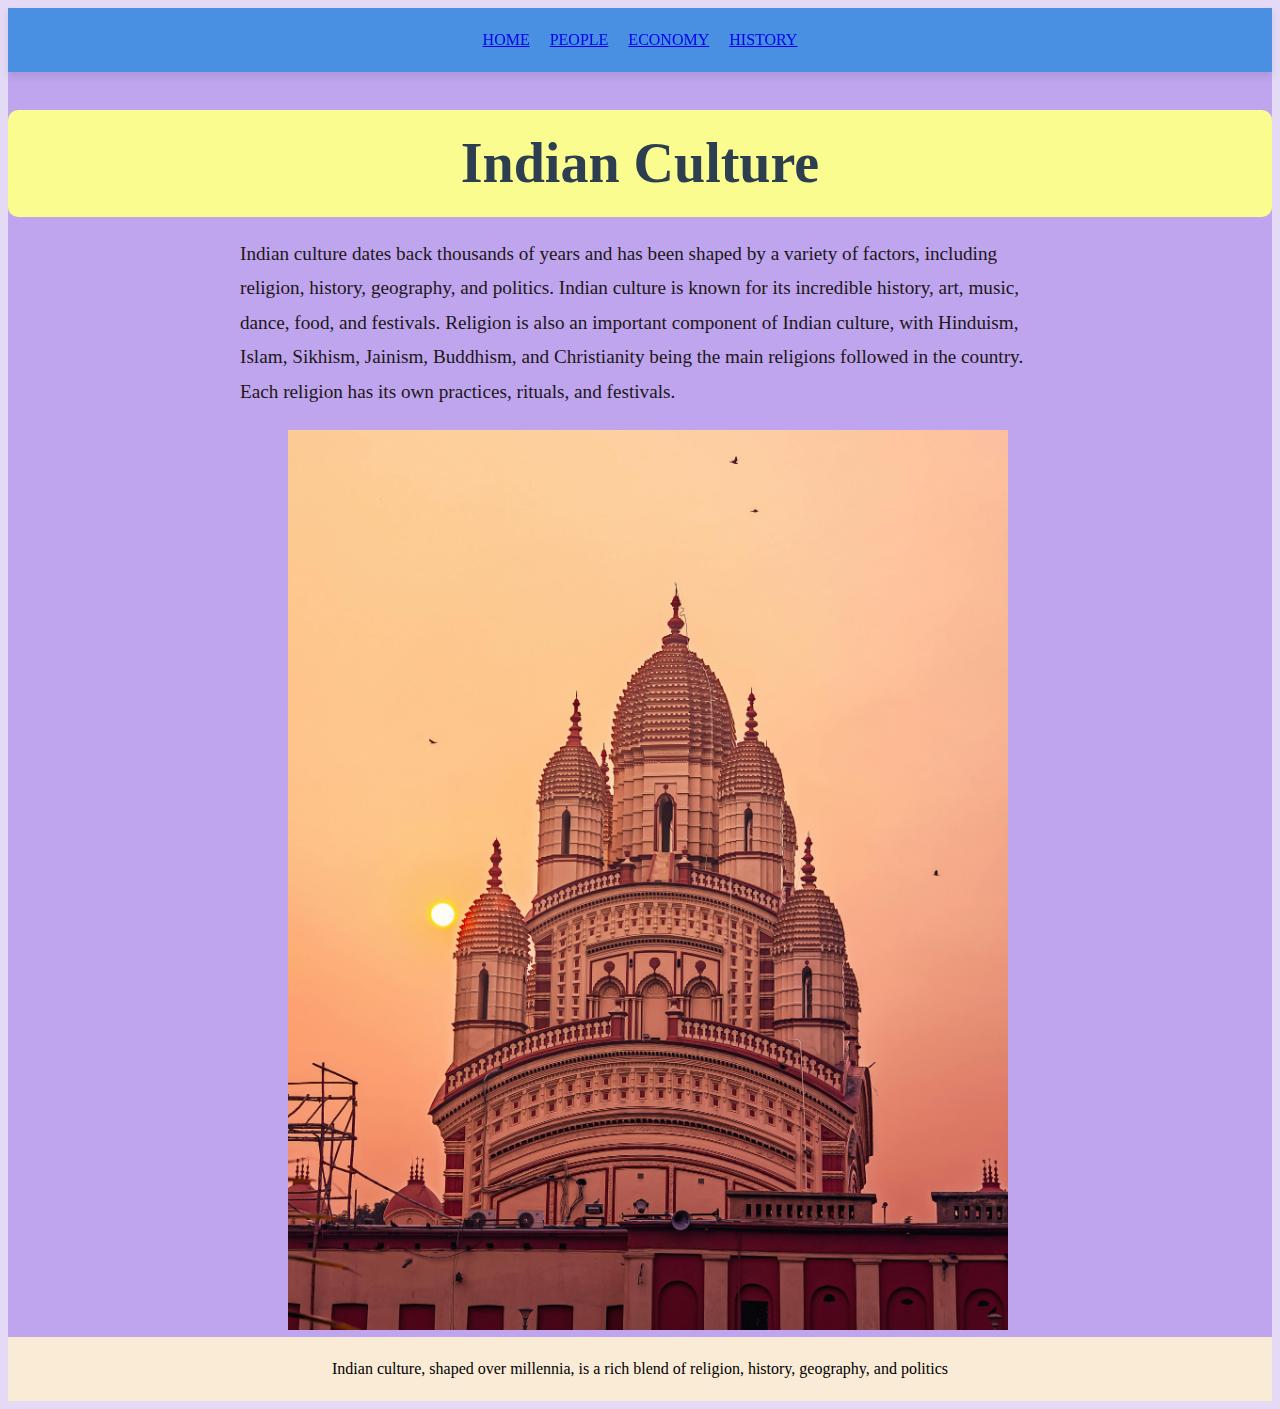
<file: index.html>
<!DOCTYPE html>
<html lang="en">
<head>
    <meta charset="UTF-8">
    <meta name="viewport" content="width=device-width, initial-scale=1.0">
    <title>Indian Culture</title>
    <link rel="stylesheet" href="style.css">
</head>
<body>
    <header>
        <nav>
            <ul>
                <li><a href="index.html">HOME</a></li>
                <li><a href="People.html">PEOPLE</a></li>
                <li><a href="Economy.html">ECONOMY</a></li>
                <li><a href="History.html">HISTORY</a></li>
            </ul>
        </nav>
    </header>

    <main>
        <h1>Indian Culture</h1> 
        <p>Indian culture dates back thousands of years and has been shaped by a variety of factors, including religion, history, geography, and politics. Indian culture is known for its incredible history, art, music, dance, food, and festivals. Religion is also an important component of Indian culture, with Hinduism, Islam, Sikhism, Jainism, Buddhism, and Christianity being the main religions followed in the country. Each religion has its own practices, rituals, and festivals.</p>
    </main>

    <img src="images/Image1.jpg" alt="Image">

    <footer>
        Indian culture, shaped over millennia, is a rich blend of religion, history, geography, and politics
    </footer>
</body>
</html>
</file>
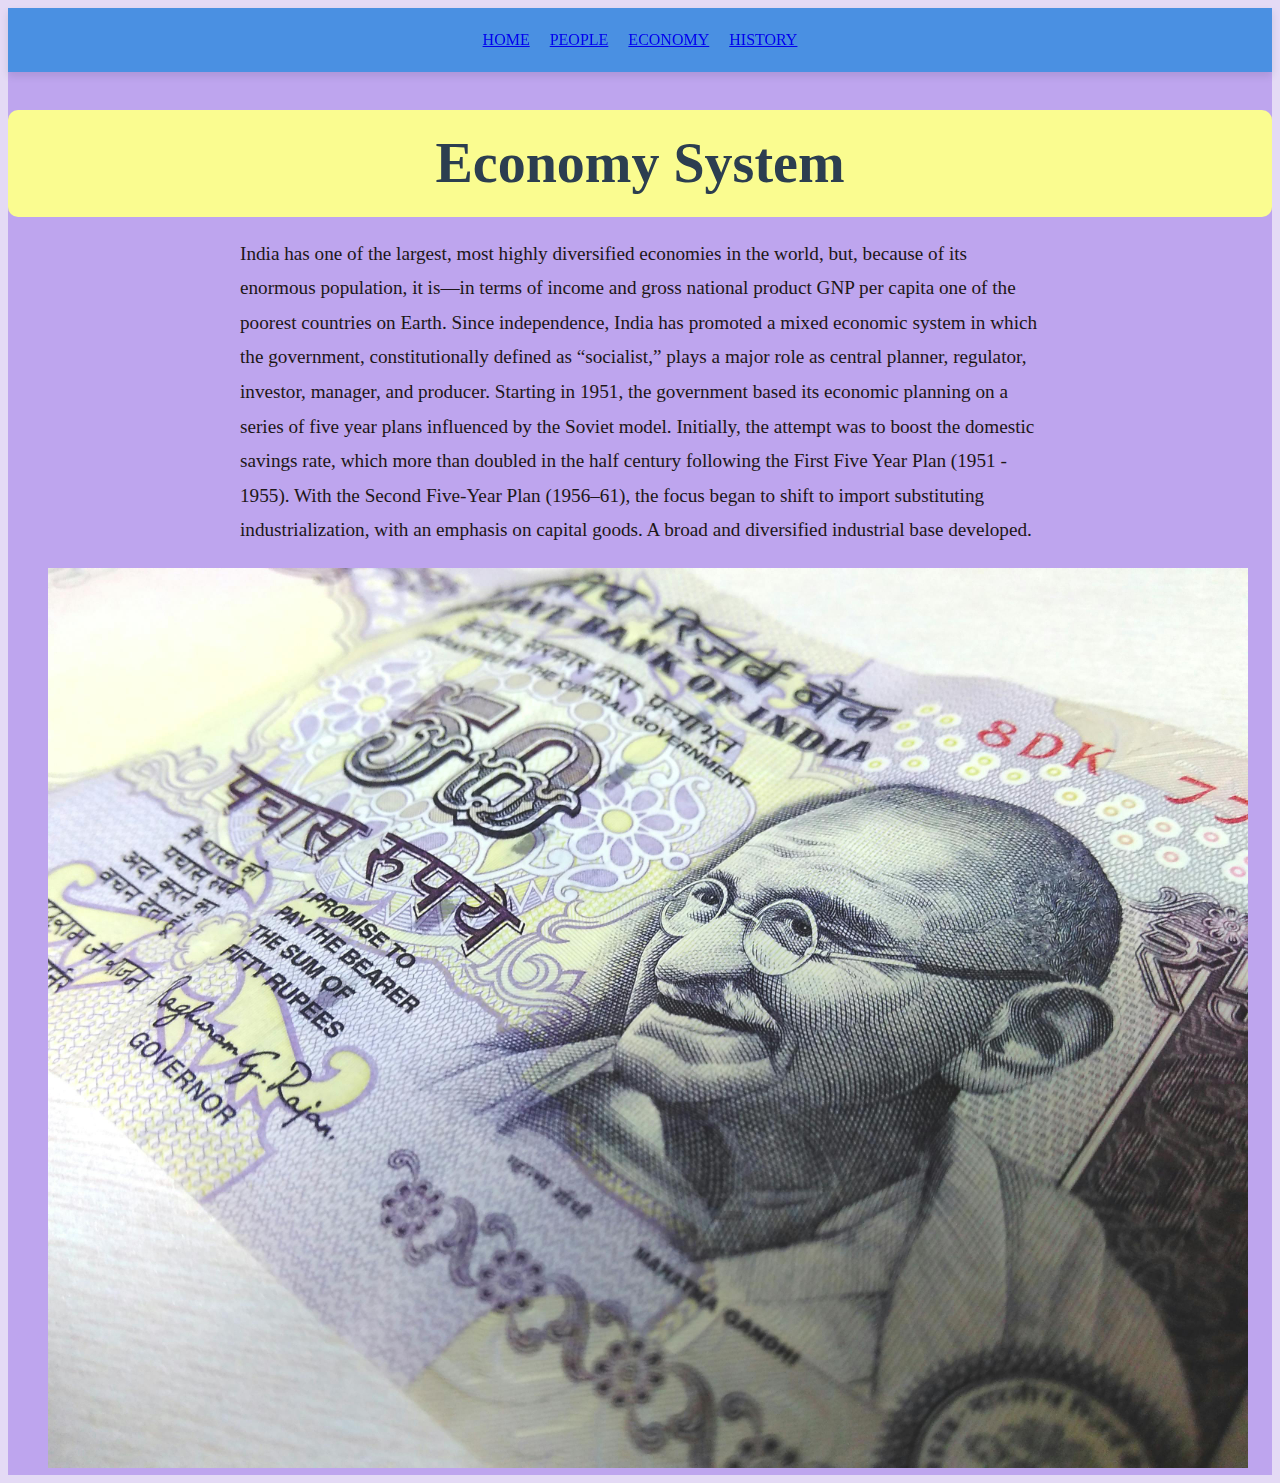
<file: Economy.html>
<!DOCTYPE html>
<html lang="en">
<head>
    <meta charset="UTF-8">
    <meta name="viewport" content="width=device-width, initial-scale=1.0">
    <title>Document</title>
    <link rel="stylesheet" href="style.css">
</head>
<body>
    <header>
        <nav>
            <ul>
                <li><a href="index.html">HOME</a></li>
                <li><a href="People.html">PEOPLE</a></li>
                <li><a href="Economy.html">ECONOMY</a></li>
                <li><a href="History.html">HISTORY</a></li>
            </ul>
        </nav>
    </header>
    <main>
        <h1>Economy System</h1>
        <p>India has one of the largest, most highly diversified economies in the world, but, because of its enormous population, it is—in terms of income and gross national product GNP per capita one of the poorest countries on Earth. Since independence, India has promoted a mixed economic system in which the government, constitutionally defined as “socialist,” plays a major role as central planner, regulator, investor, manager, and producer. Starting in 1951, the government based its economic planning on a series of five year plans influenced by the Soviet model. Initially, the attempt was to boost the domestic savings rate, which more than doubled in the half century following the First Five Year Plan (1951 - 1955). With the Second Five-Year Plan (1956–61), the focus began to shift to import substituting industrialization, with an emphasis on capital goods. A broad and diversified industrial base developed.</p>
    </main>
    <img src="images/image3.jpg" alt="Image">
</body>
</html>
</file>
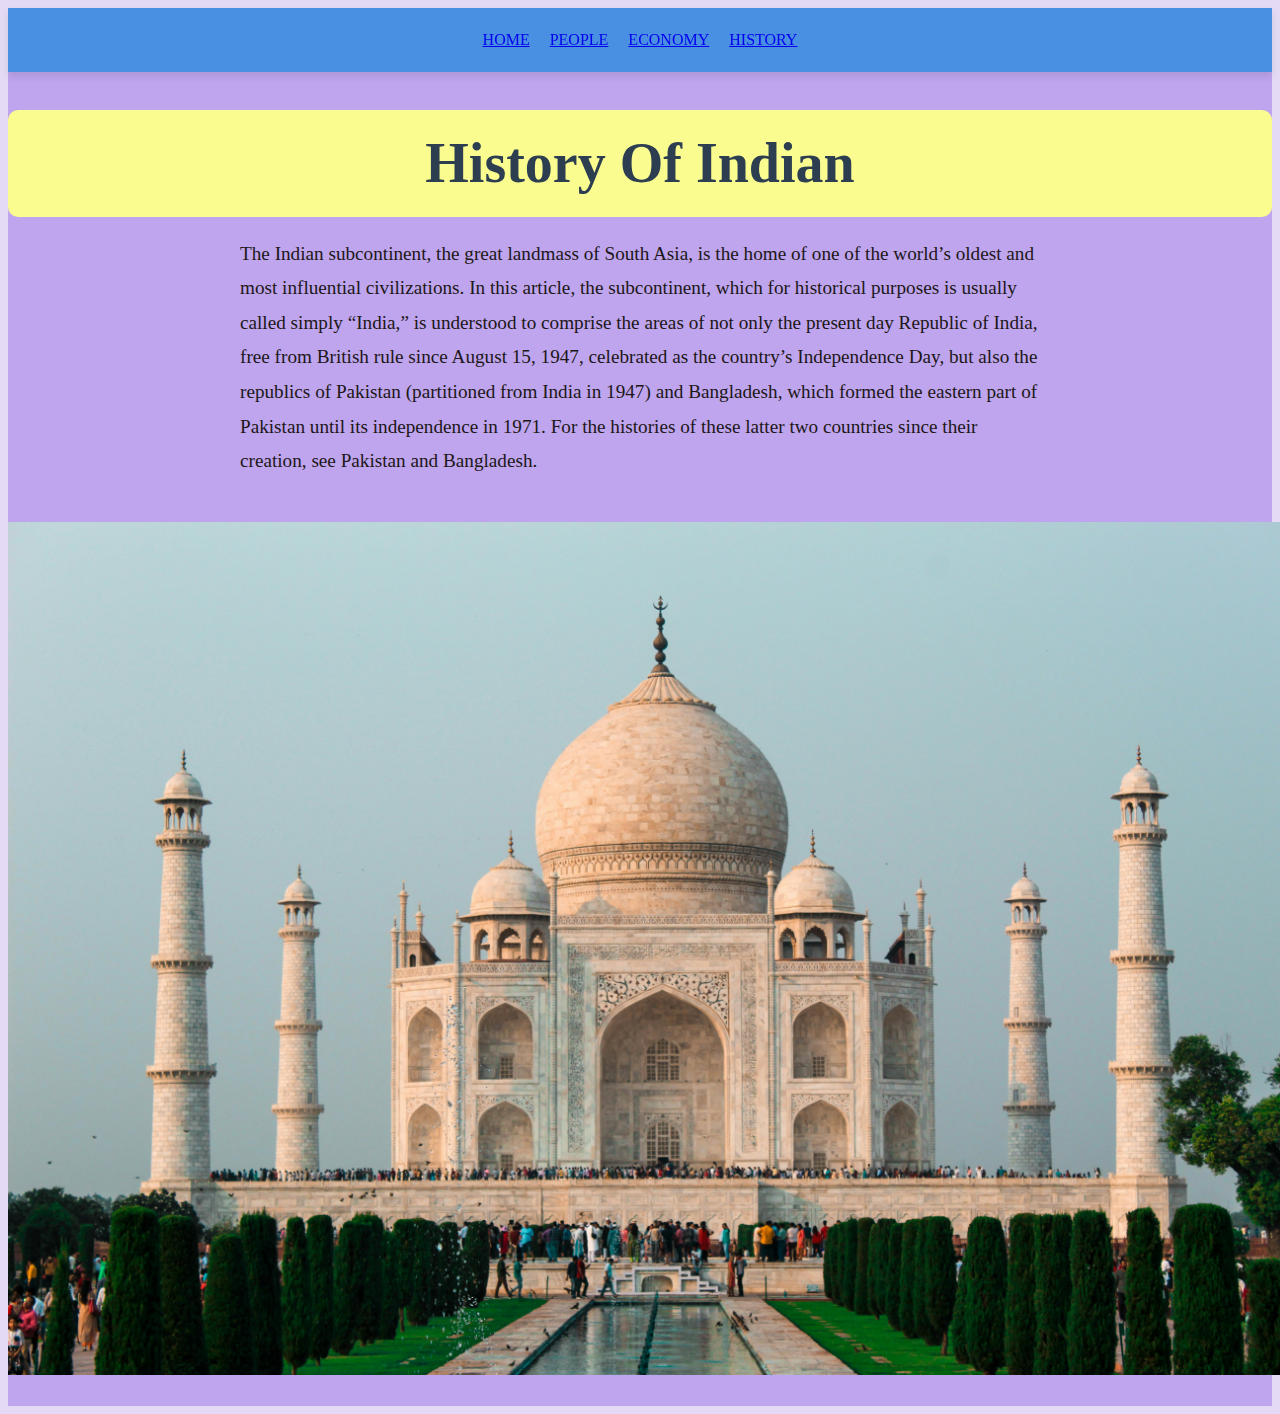
<file: History.html>
<!DOCTYPE html>
<html lang="en">
<head>
    <meta charset="UTF-8">
    <meta name="viewport" content="width=device-width, initial-scale=1.0">
    <title>Document</title>
    <link rel="stylesheet" href="style.css">
</head>
<body>
    <header>
        <nav>
            <ul>
                <li><a href="index.html">HOME</a></li>
                <li><a href="People.html">PEOPLE</a></li>
                <li><a href="Economy.html">ECONOMY</a></li>
                <li><a href="History.html">HISTORY</a></li>
            </ul>
        </nav>
    </header>
    <main>
        <h1>History Of Indian</h1>
        <p>The Indian subcontinent, the great landmass of South Asia, is the home of one of the world’s oldest and most influential civilizations. In this article, the subcontinent, which for historical purposes is usually called simply “India,” is understood to comprise the areas of not only the present day Republic of India, free from British rule since August 15, 1947, celebrated as the country’s Independence Day, but also the republics of Pakistan (partitioned from India in 1947) and Bangladesh, which formed the eastern part of Pakistan until its independence in 1971. For the histories of these latter two countries since their creation, see Pakistan and Bangladesh.</p>
    </main>
    <img src="images/Image4.jpg" alt="Image">
</body>
</html>
</file>
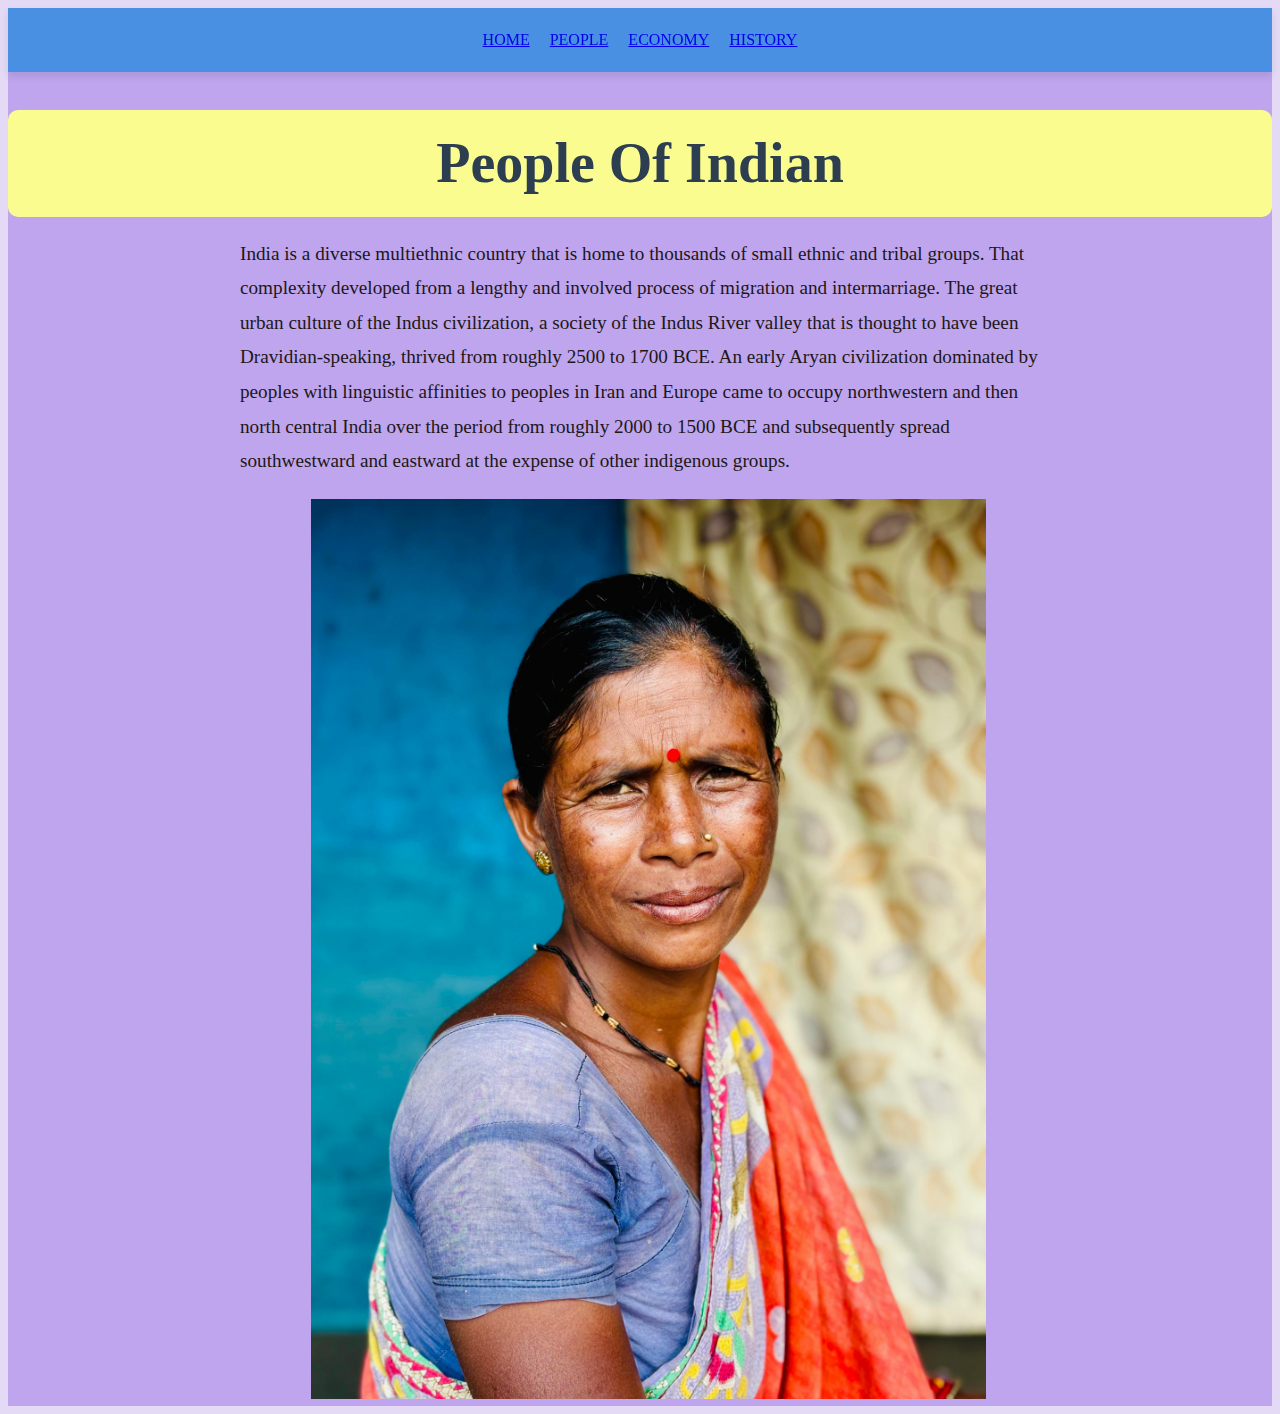
<file: People.html>
<!DOCTYPE html>
<html lang="en">
<head>
    <meta charset="UTF-8">
    <meta name="viewport" content="width=device-width, initial-scale=1.0">
    <title>Document</title>
    <link rel="stylesheet" href="style.css">
</head>

<body>
    <header>
        <nav>
            <ul>
                <li><a href="index.html">HOME</a></li>
                <li><a href="People.html">PEOPLE</a></li>
                <li><a href="Economy.html">ECONOMY</a></li>
                <li><a href="History.html">HISTORY</a></li>
            </ul>
        </nav>
    </header>
    <main>
        <h1>People Of Indian</h1>
        <p>India is a diverse multiethnic country that is home to thousands of small ethnic and tribal groups. That complexity developed from a lengthy and involved process of migration and intermarriage. The great urban culture of the Indus civilization, a society of the Indus River valley that is thought to have been Dravidian-speaking, thrived from roughly 2500 to 1700 BCE. An early Aryan civilization dominated by peoples with linguistic affinities to peoples in Iran and Europe came to occupy northwestern and then north central India over the period from roughly 2000 to 1500 BCE and subsequently spread southwestward and eastward at the expense of other indigenous groups.</p>
    <main>
    <img src="images/image2.jpg" alt="Image 2">
    </main>
</body>
</html>
</file>
<file: style.css>
html{
     font-size: 100%;
     background-color: #e3d9f5f6;
     align-items: center; 
}
h1 {
  text-align: center;
  font-size: 3.5rem; 
  font-weight: 700;  
  background-color: #fafc90;
  color: #2c3e50; 
  padding: 20px;
  border-radius: 10px; 
  margin-bottom: 20px;
  border-radius: 10px;
  line-height: 1.2;
}
  
h2{
    font-size: 2rem;
    background-color: #7236e4;
    align-items: center;    

}
h3{
    font-size: 1.8rem;
    background-color: #9079bbb9;
    align-items: center;    
}
.site-title{
    font-size: 2.2rem;
    color: antiquewhite;
    font-weight: 100;
    align-items: center;   
}

body{
    background-color: #bea5ee;
    line-height: 1.5;
    align-items: center;    
    font-family: 'Dancing Script', cursive;  
}

p {
  font-size: 1.2rem;        
  max-width: 800px;         
  line-height: 1.8;         
  color: #1d1717;              
  margin: 20px auto;        
}

header {
    background-color: #5680b1; 
}


header {
    padding: 15px 0; 
}

header {
    background-color: #5680b1; 
}


header, footer {
    padding: 20px 0;
    text-align: center;
    background-color: antiquewhite;

}

nav ul {
  list-style-type: none;
  padding: 0;
  margin: 0;
  display: flex;
  justify-content: center; 
  gap: 20px; 
}

nav ul li a:hover {
  color: #ffcc00; 
}

img {
    width: 100vw;    
    height: 100vh;   
    object-fit: contain;  
  }

  img {
    width: 100vw;    
    height: 100vh;   
    object-fit: contain;  
  }

  img {
    width: 100vw;    
    height: 100vh;   
    object-fit: contain;  
  }
  
  img {
    width: 100vw;    
    height: 100vh;   
    object-fit: contain;  
  }

  header {
    background-color: #4a90e2;  
    padding: 20px 0;            
    width: 100%;                
    position: sticky;           
    top: 0;
    z-index: 10;
    box-shadow: 0 4px 8px rgba(0, 0, 0, 0.1); 
  }
</file>
